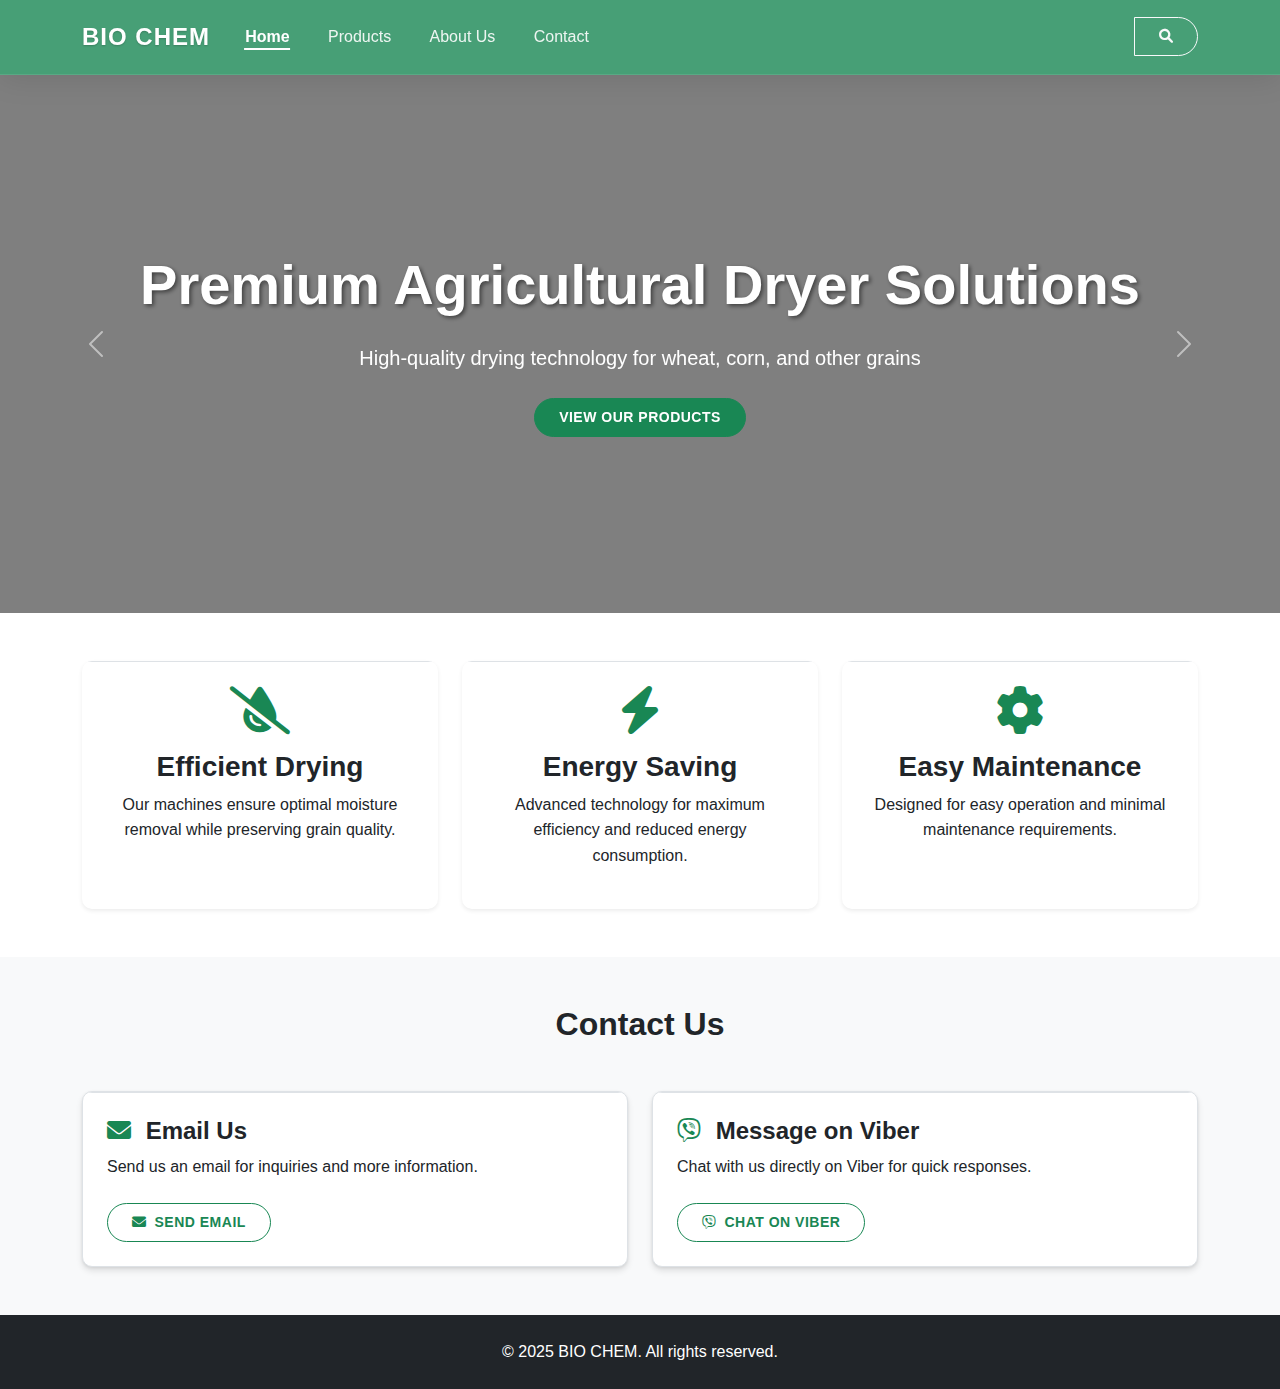
<file: index.html>
<!DOCTYPE html>
<html lang="en">
<head>
    <meta charset="UTF-8">
    <meta name="viewport" content="width=device-width, initial-scale=1.0">
    <title>BIO CHEM - Agricultural Dryer Solutions</title>
    <!-- Bootstrap CSS -->
    <link href="https://cdn.jsdelivr.net/npm/bootstrap@5.3.0/dist/css/bootstrap.min.css" rel="stylesheet">
    <!-- Font Awesome -->
    <link rel="stylesheet" href="https://cdnjs.cloudflare.com/ajax/libs/font-awesome/6.0.0/css/all.min.css">
    <!-- Custom CSS -->
    <link rel="stylesheet" href="css/style.css">
</head>
<body>
    <!-- Navigation -->
    <nav class="navbar navbar-expand-lg navbar-dark bg-success sticky-top">
        <div class="container">
            <a class="navbar-brand fw-bold" href="index.html">BIO CHEM</a>
            <button class="navbar-toggler" type="button" data-bs-toggle="collapse" data-bs-target="#navbarNav">
                <span class="navbar-toggler-icon"></span>
            </button>
            <div class="collapse navbar-collapse" id="navbarNav">
                <ul class="navbar-nav me-auto">
                    <li class="nav-item">
                        <a class="nav-link active" href="index.html">Home</a>
                    </li>
                    <li class="nav-item">
                        <a class="nav-link" href="products.html">Products</a>
                    </li>
                    <li class="nav-item">
                        <a class="nav-link" href="about.html">About Us</a>
                    </li>
                    <li class="nav-item">
                        <a class="nav-link" href="contact.html">Contact</a>
                    </li>
                </ul>
                <!-- Search Form -->
                <form class="d-flex" id="searchForm">
                    <div class="input-group">
                        <input class="form-control me-2" type="search" placeholder="Search products..." aria-label="Search" id="searchInput" style="display: none;">
                        <button class="btn btn-outline-light" type="button" id="searchToggle">
                            <i class="fas fa-search"></i>
                        </button>
                    </div>
                </form>
            </div>
        </div>
    </nav>

    <!-- Hero Carousel -->
    <div id="heroCarousel" class="carousel slide carousel-fade" data-bs-ride="carousel" data-bs-interval="2000">
        <div class="carousel-inner">
            <div class="carousel-item active">
                <div class="hero" style="background-image: linear-gradient(rgba(0, 0, 0, 0.5), rgba(0, 0, 0, 0.5)), url('https://images.unsplash.com/photo-1500382017468-9049fed747ef?ixlib=rb-1.2.1&auto=format&fit=crop&w=1350&q=80');">
                    <div class="container text-center py-5">
                        <h1 class="display-4 fw-bold mb-4">Premium Agricultural Dryer Solutions</h1>
                        <p class="lead mb-4">High-quality drying technology for wheat, corn, and other grains</p>
                        <a href="products.html" class="btn btn-success btn-lg">View Our Products</a>
                    </div>
                </div>
            </div>
            <div class="carousel-item">
                <div class="hero" style="background-image: linear-gradient(rgba(0, 0, 0, 0.5), rgba(0, 0, 0, 0.5)), url('https://images.unsplash.com/photo-1500382017468-9049fed747ef?ixlib=rb-1.2.1&auto=format&fit=crop&w=1350&q=80');">
                    <div class="container text-center py-5">
                        <h1 class="display-4 fw-bold mb-4">Advanced Drying Technology</h1>
                        <p class="lead mb-4">State-of-the-art equipment for optimal grain preservation</p>
                        <a href="products.html" class="btn btn-success btn-lg">Explore Our Range</a>
                    </div>
                </div>
            </div>
            <div class="carousel-item">
                <div class="hero" style="background-image: linear-gradient(rgba(0, 0, 0, 0.5), rgba(0, 0, 0, 0.5)), url('https://images.unsplash.com/photo-1500382017468-9049fed747ef?ixlib=rb-1.2.1&auto=format&fit=crop&w=1350&q=80');">
                    <div class="container text-center py-5">
                        <h1 class="display-4 fw-bold mb-4">Efficient & Reliable</h1>
                        <p class="lead mb-4">Maximize your yield with our high-performance dryers</p>
                        <a href="contact.html" class="btn btn-success btn-lg">Get a Quote</a>
                    </div>
                </div>
            </div>
        </div>
        <!-- Carousel Controls -->
        <button class="carousel-control-prev" type="button" data-bs-target="#heroCarousel" data-bs-slide="prev">
            <span class="carousel-control-prev-icon" aria-hidden="true"></span>
            <span class="visually-hidden">Previous</span>
        </button>
        <button class="carousel-control-next" type="button" data-bs-target="#heroCarousel" data-bs-slide="next">
            <span class="carousel-control-next-icon" aria-hidden="true"></span>
            <span class="visually-hidden">Next</span>
        </button>
    </div>

    <!-- Features Section -->
    <section class="py-5">
        <div class="container">
            <div class="row g-4">
                <div class="col-md-4">
                    <div class="card h-100 border-0 shadow-sm">
                        <div class="card-body text-center">
                            <i class="fas fa-tint-slash fa-3x text-success mb-3"></i>
                            <h3>Efficient Drying</h3>
                            <p>Our machines ensure optimal moisture removal while preserving grain quality.</p>
                        </div>
                    </div>
                </div>
                <div class="col-md-4">
                    <div class="card h-100 border-0 shadow-sm">
                        <div class="card-body text-center">
                            <i class="fas fa-bolt fa-3x text-success mb-3"></i>
                            <h3>Energy Saving</h3>
                            <p>Advanced technology for maximum efficiency and reduced energy consumption.</p>
                        </div>
                    </div>
                </div>
                <div class="col-md-4">
                    <div class="card h-100 border-0 shadow-sm">
                        <div class="card-body text-center">
                            <i class="fas fa-cog fa-3x text-success mb-3"></i>
                            <h3>Easy Maintenance</h3>
                            <p>Designed for easy operation and minimal maintenance requirements.</p>
                        </div>
                    </div>
                </div>
            </div>
        </div>
    </section>

    <!-- Contact Section -->
    <section id="contact" class="bg-light py-5">
        <div class="container">
            <h2 class="text-center mb-5">Contact Us</h2>
            <div class="row g-4">
                <div class="col-md-6">
                    <div class="card h-100">
                        <div class="card-body">
                            <h4><i class="fas fa-envelope me-2 text-success"></i> Email Us</h4>
                            <p class="mb-4">Send us an email for inquiries and more information.</p>
                            <a href="mailto:info@biochem.com?subject=Inquiry%20About%20Products" class="btn btn-outline-success">
                                <i class="fas fa-envelope me-2"></i>Send Email
                            </a>
                        </div>
                    </div>
                </div>
                <div class="col-md-6">
                    <div class="card h-100">
                        <div class="card-body">
                            <h4><i class="fab fa-viber me-2 text-success"></i> Message on Viber</h4>
                            <p class="mb-4">Chat with us directly on Viber for quick responses.</p>
                            <a href="viber://chat?number=+1234567890" class="btn btn-outline-success">
                                <i class="fab fa-viber me-2"></i>Chat on Viber
                            </a>
                        </div>
                    </div>
                </div>
            </div>
        </div>
    </section>

    <!-- Footer -->
    <footer class="bg-dark text-white py-4">
        <div class="container text-center">
            <p class="mb-0">&copy; 2025 BIO CHEM. All rights reserved.</p>
        </div>
    </footer>

    <!-- Bootstrap JS -->
    <script src="https://cdn.jsdelivr.net/npm/bootstrap@5.3.0/dist/js/bootstrap.bundle.min.js"></script>
    <!-- Custom JS -->
    <script src="js/script.js"></script>
</body>
</html>
</file>
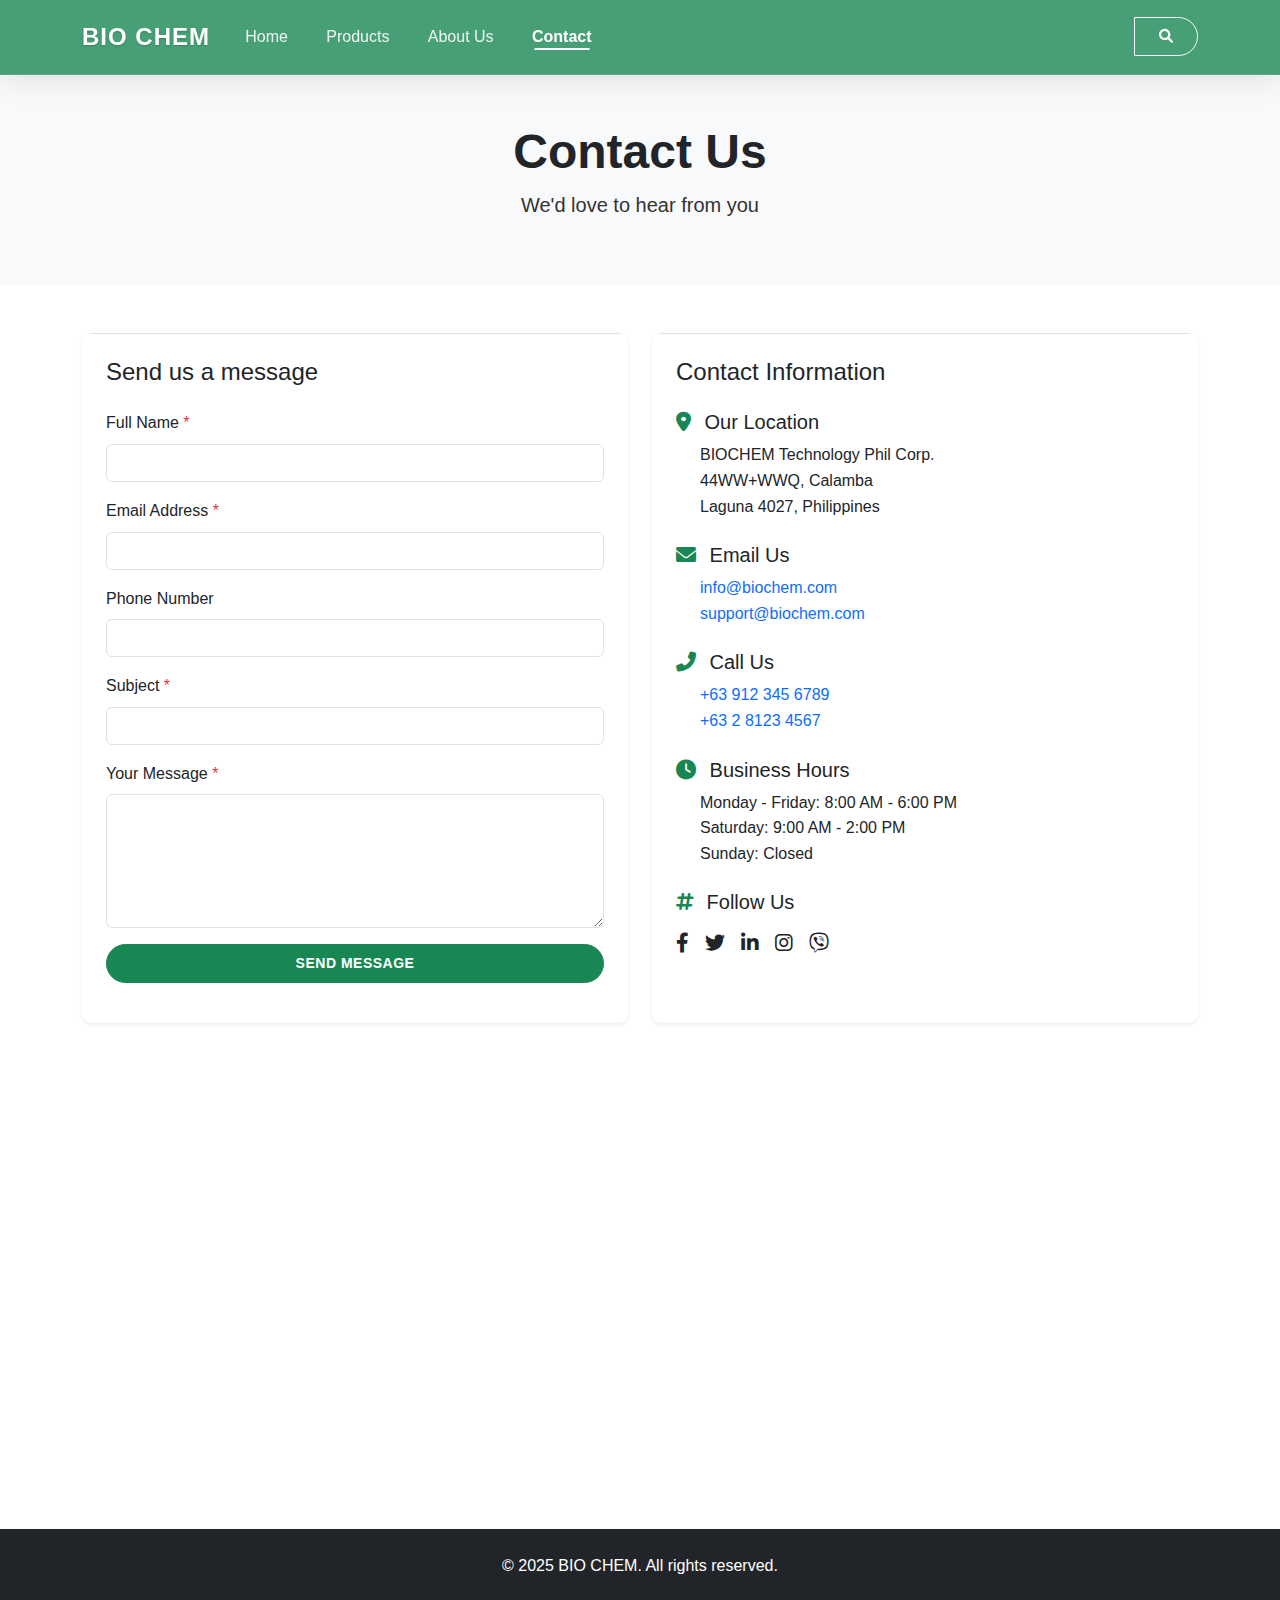
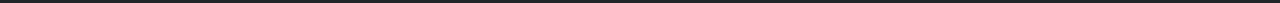
<file: contact.html>
<!DOCTYPE html>
<html lang="en">
<head>
    <meta charset="UTF-8">
    <meta name="viewport" content="width=device-width, initial-scale=1.0">
    <title>Contact Us - BIO CHEM</title>
    <!-- Bootstrap CSS -->
    <link href="https://cdn.jsdelivr.net/npm/bootstrap@5.3.0/dist/css/bootstrap.min.css" rel="stylesheet">
    <!-- Font Awesome -->
    <link rel="stylesheet" href="https://cdnjs.cloudflare.com/ajax/libs/font-awesome/6.0.0/css/all.min.css">
    <!-- Custom CSS -->
    <link rel="stylesheet" href="css/style.css">
</head>
<body>
    <!-- Navigation -->
    <nav class="navbar navbar-expand-lg navbar-dark bg-success sticky-top">
        <div class="container">
            <a class="navbar-brand fw-bold" href="index.html">BIO CHEM</a>
            <button class="navbar-toggler" type="button" data-bs-toggle="collapse" data-bs-target="#navbarNav">
                <span class="navbar-toggler-icon"></span>
            </button>
            <div class="collapse navbar-collapse" id="navbarNav">
                <ul class="navbar-nav me-auto">
                    <li class="nav-item">
                        <a class="nav-link" href="index.html">Home</a>
                    </li>
                    <li class="nav-item">
                        <a class="nav-link" href="products.html">Products</a>
                    </li>
                    <li class="nav-item">
                        <a class="nav-link" href="about.html">About Us</a>
                    </li>
                    <li class="nav-item">
                        <a class="nav-link active" href="contact.html">Contact</a>
                    </li>
                </ul>
                <!-- Search Form -->
                <form class="d-flex" id="searchForm">
                    <div class="input-group">
                        <input class="form-control me-2" type="search" placeholder="Search products..." aria-label="Search" id="searchInput" style="display: none;">
                        <button class="btn btn-outline-light" type="button" id="searchToggle">
                            <i class="fas fa-search"></i>
                        </button>
                    </div>
                </form>
            </div>
        </div>
    </nav>

    <!-- Contact Header -->
    <header class="bg-light py-5">
        <div class="container text-center">
            <h1 class="display-5 fw-bold">Contact Us</h1>
            <p class="lead">We'd love to hear from you</p>
        </div>
    </header>

    <!-- Contact Section -->
    <section class="py-5">
        <div class="container">
            <div class="row g-4">
                <div class="col-lg-6">
                    <div class="card h-100 border-0 shadow-sm">
                        <div class="card-body p-4">
                            <h2 class="h4 mb-4">Send us a message</h2>
                            <form id="contactForm" action="https://formspree.io/f/your-form-id-here" method="POST">
                                <div class="mb-3">
                                    <label for="name" class="form-label">Full Name <span class="text-danger">*</span></label>
                                    <input type="text" class="form-control" id="name" name="name" required>
                                </div>
                                <div class="mb-3">
                                    <label for="email" class="form-label">Email Address <span class="text-danger">*</span></label>
                                    <input type="email" class="form-control" id="email" name="email" required>
                                </div>
                                <div class="mb-3">
                                    <label for="phone" class="form-label">Phone Number</label>
                                    <input type="tel" class="form-control" id="phone" name="phone">
                                </div>
                                <div class="mb-3">
                                    <label for="subject" class="form-label">Subject <span class="text-danger">*</span></label>
                                    <input type="text" class="form-control" id="subject" name="subject" required>
                                </div>
                                <div class="mb-3">
                                    <label for="message" class="form-label">Your Message <span class="text-danger">*</span></label>
                                    <textarea class="form-control" id="message" name="message" rows="5" required></textarea>
                                </div>
                                <div class="d-grid">
                                    <button type="submit" class="btn btn-success btn-lg">Send Message</button>
                                </div>
                                <div id="formStatus" class="mt-3"></div>
                            </form>
                        </div>
                    </div>
                </div>
                <div class="col-lg-6">
                    <div class="card h-100 border-0 shadow-sm">
                        <div class="card-body p-4">
                            <h2 class="h4 mb-4">Contact Information</h2>
                            <div class="mb-4">
                                <h3 class="h5"><i class="fas fa-map-marker-alt text-success me-2"></i> Our Location</h3>
                                <p class="ms-4 mb-0">BIOCHEM Technology Phil Corp.<br>44WW+WWQ, Calamba<br>Laguna 4027, Philippines</p>
                            </div>
                            <div class="mb-4">
                                <h3 class="h5"><i class="fas fa-envelope text-success me-2"></i> Email Us</h3>
                                <p class="ms-4 mb-0">
                                    <a href="mailto:info@biochem.com" class="text-decoration-none">info@biochem.com</a><br>
                                    <a href="mailto:support@biochem.com" class="text-decoration-none">support@biochem.com</a>
                                </p>
                            </div>
                            <div class="mb-4">
                                <h3 class="h5"><i class="fas fa-phone-alt text-success me-2"></i> Call Us</h3>
                                <p class="ms-4 mb-0">
                                    <a href="tel:+639123456789" class="text-decoration-none">+63 912 345 6789</a><br>
                                    <a href="tel:+63281234567" class="text-decoration-none">+63 2 8123 4567</a>
                                </p>
                            </div>
                            <div class="mb-4">
                                <h3 class="h5"><i class="fas fa-clock text-success me-2"></i> Business Hours</h3>
                                <ul class="list-unstyled ms-4">
                                    <li>Monday - Friday: 8:00 AM - 6:00 PM</li>
                                    <li>Saturday: 9:00 AM - 2:00 PM</li>
                                    <li>Sunday: Closed</li>
                                </ul>
                            </div>
                            <div class="social-links mt-4">
                                <h3 class="h5"><i class="fas fa-hashtag text-success me-2"></i> Follow Us</h3>
                                <div class="d-flex gap-3 mt-3">
                                    <a href="#" class="text-dark"><i class="fab fa-facebook-f fa-lg"></i></a>
                                    <a href="#" class="text-dark"><i class="fab fa-twitter fa-lg"></i></a>
                                    <a href="#" class="text-dark"><i class="fab fa-linkedin-in fa-lg"></i></a>
                                    <a href="#" class="text-dark"><i class="fab fa-instagram fa-lg"></i></a>
                                    <a href="#" class="text-dark"><i class="fab fa-viber fa-lg"></i></a>
                                </div>
                            </div>
                        </div>
                    </div>
                </div>
            </div>
        </div>
    </section>

    <!-- Map Section -->
    <div class="container-fluid p-0">
        <iframe 
            src="https://www.google.com/maps/embed?pb=!1m18!1m12!1m3!1d3862.1234567890123!2d121.1473503!3d14.1473486!2m3!1f0!2f0!3f0!3m2!1i1024!2i768!4f13.1!3m3!1m2!1s0x33bd641540000001%3A0xf2113b59e7828021!2sBIOCHEM%20Technology%20Phil%20Corp!5e0!3m2!1sen!2sph!4v1620000000000!5m2!1sen!2sph&markers=color:red%7C14.1473486,121.1473503"
            width="100%" 
            height="450" 
            style="border:0;" 
            allowfullscreen="" 
            loading="lazy"
            title="BIOCHEM Technology Phil Corp. - Calamba, Laguna">
        </iframe>
    </div>

    <!-- Footer -->
    <footer class="bg-dark text-white py-4">
        <div class="container text-center">
            <p class="mb-0">&copy; 2025 BIO CHEM. All rights reserved.</p>
        </div>
    </footer>

    <!-- Bootstrap JS -->
    <script src="https://cdn.jsdelivr.net/npm/bootstrap@5.3.0/dist/js/bootstrap.bundle.min.js"></script>
    <!-- Custom JS -->
    <script src="js/script.js"></script>
    <!-- Contact Form JS -->
    <script>
        document.addEventListener('DOMContentLoaded', function() {
            const contactForm = document.getElementById('contactForm');
            const formStatus = document.getElementById('formStatus');
            
            if (contactForm) {
                contactForm.addEventListener('submit', async function(e) {
                    e.preventDefault();
                    
                    const formData = new FormData(contactForm);
                    const submitButton = contactForm.querySelector('button[type="submit"]');
                    const originalButtonText = submitButton.innerHTML;
                    
                    // Disable button and show loading state
                    submitButton.disabled = true;
                    submitButton.innerHTML = '<span class="spinner-border spinner-border-sm me-2" role="status" aria-hidden="true"></span>Sending...';
                    
                    try {
                        const response = await fetch(contactForm.action, {
                            method: 'POST',
                            body: formData,
                            headers: {
                                'Accept': 'application/json'
                            }
                        });
                        
                        if (response.ok) {
                            formStatus.innerHTML = '<div class="alert alert-success">Thank you for your message! We will get back to you soon.</div>';
                            contactForm.reset();
                        } else {
                            throw new Error('Form submission failed');
                        }
                    } catch (error) {
                        formStatus.innerHTML = '<div class="alert alert-danger">Sorry, there was a problem sending your message. Please try again later or contact us directly.</div>';
                        console.error('Error:', error);
                    } finally {
                        // Re-enable button and restore original text
                        submitButton.disabled = false;
                        submitButton.innerHTML = originalButtonText;
                        
                        // Scroll to form status
                        formStatus.scrollIntoView({ behavior: 'smooth', block: 'nearest' });
                        
                        // Clear status message after 10 seconds
                        setTimeout(() => {
                            formStatus.innerHTML = '';
                        }, 10000);
                    }
                });
            }
        });
    </script>
</body>
</html>
</file>
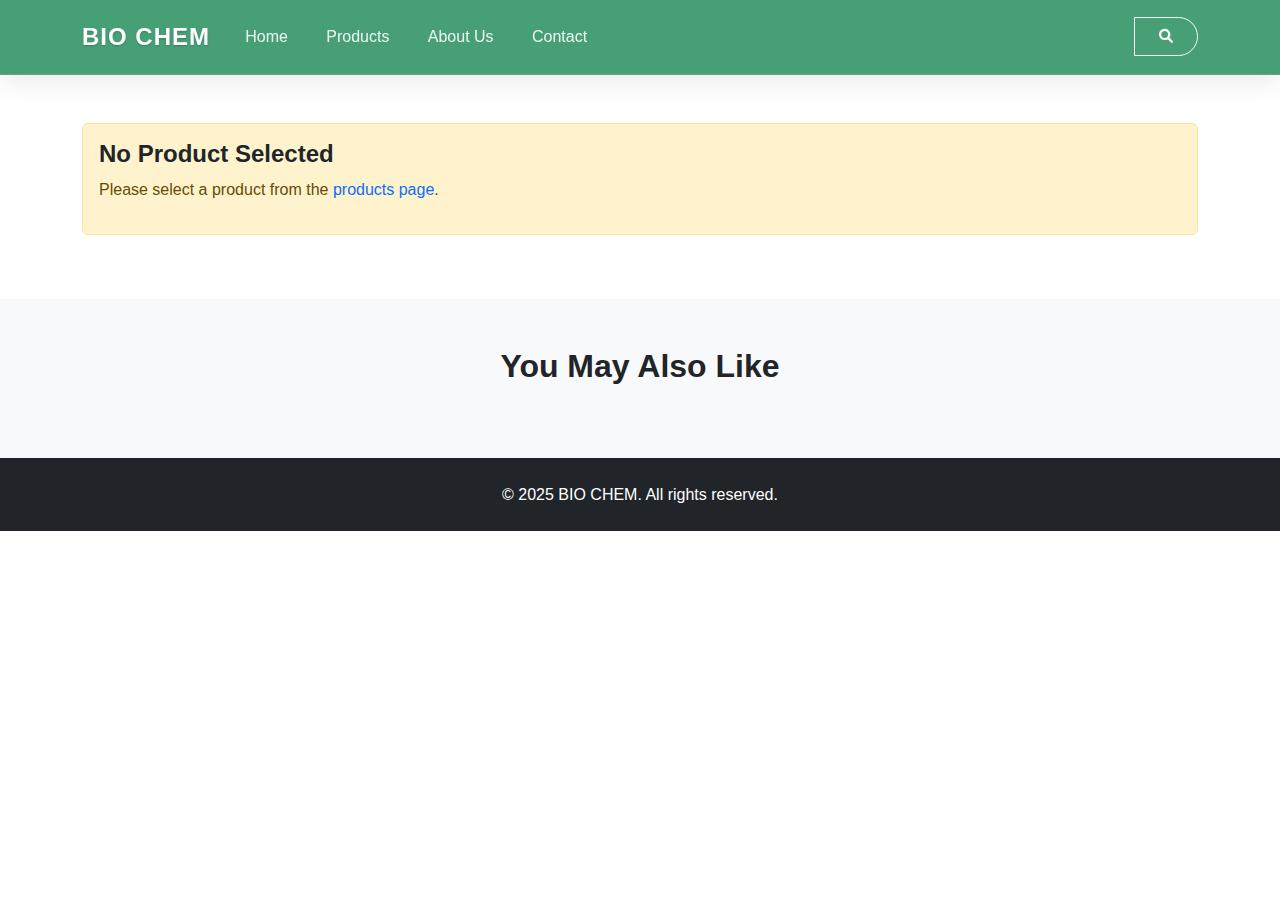
<file: product-details.html>
<!DOCTYPE html>
<html lang="en">
<head>
    <meta charset="UTF-8">
    <meta name="viewport" content="width=device-width, initial-scale=1.0">
    <title>Product Details - BIO CHEM</title>
    <!-- Bootstrap CSS -->
    <link href="https://cdn.jsdelivr.net/npm/bootstrap@5.3.0/dist/css/bootstrap.min.css" rel="stylesheet">
    <!-- Font Awesome -->
    <link rel="stylesheet" href="https://cdnjs.cloudflare.com/ajax/libs/font-awesome/6.0.0/css/all.min.css">
    <!-- Custom CSS -->
    <link rel="stylesheet" href="css/style.css">
</head>
<body>
    <!-- Navigation -->
    <nav class="navbar navbar-expand-lg navbar-dark bg-success sticky-top">
        <div class="container">
            <a class="navbar-brand fw-bold" href="index.html">BIO CHEM</a>
            <button class="navbar-toggler" type="button" data-bs-toggle="collapse" data-bs-target="#navbarNav">
                <span class="navbar-toggler-icon"></span>
            </button>
            <div class="collapse navbar-collapse" id="navbarNav">
                <ul class="navbar-nav me-auto">
                    <li class="nav-item">
                        <a class="nav-link" href="index.html">Home</a>
                    </li>
                    <li class="nav-item">
                        <a class="nav-link" href="products.html">Products</a>
                    </li>
                    <li class="nav-item">
                        <a class="nav-link" href="about.html">About Us</a>
                    </li>
                    <li class="nav-item">
                        <a class="nav-link" href="index.html#contact">Contact</a>
                    </li>
                </ul>
                <!-- Search Form -->
                <form class="d-flex" id="searchForm">
                    <div class="input-group">
                        <input class="form-control me-2" type="search" placeholder="Search products..." aria-label="Search" id="searchInput" style="display: none;">
                        <button class="btn btn-outline-light" type="button" id="searchToggle">
                            <i class="fas fa-search"></i>
                        </button>
                    </div>
                </form>
            </div>
        </div>
    </nav>

    <!-- Product Details Section -->
    <section class="py-5">
        <div class="container">
            <div id="productDetails">
                <!-- Product details will be loaded here by JavaScript -->
                <div class="text-center py-5">
                    <div class="spinner-border text-success" role="status">
                        <span class="visually-hidden">Loading...</span>
                    </div>
                    <p class="mt-3">Loading product details...</p>
                </div>
            </div>
        </div>
    </section>

    <!-- Related Products -->
    <section class="py-5 bg-light">
        <div class="container">
            <h2 class="text-center mb-5">You May Also Like</h2>
            <div class="row g-4" id="relatedProducts">
                <!-- Related products will be loaded here by JavaScript -->
            </div>
        </div>
    </section>

    <!-- Inquiry Modal -->
    <div class="modal fade" id="inquiryModal" tabindex="-1" aria-hidden="true">
        <div class="modal-dialog">
            <div class="modal-content">
                <div class="modal-header">
                    <h5 class="modal-title">Inquiry: <span id="productName"></span></h5>
                    <button type="button" class="btn-close" data-bs-dismiss="modal" aria-label="Close"></button>
                </div>
                <div class="modal-body">
                    <p>Please choose your preferred contact method:</p>
                    <div class="d-grid gap-2">
                        <a href="#" id="emailInquiry" class="btn btn-outline-success">
                            <i class="fas fa-envelope me-2"></i>Send Email
                        </a>
                        <a href="#" id="viberInquiry" class="btn btn-outline-success">
                            <i class="fab fa-viber me-2"></i>Chat on Viber
                        </a>
                    </div>
                </div>
            </div>
        </div>
    </div>

    <!-- Footer -->
    <footer class="bg-dark text-white py-4">
        <div class="container text-center">
            <p class="mb-0">&copy; 2025 BIO CHEM. All rights reserved.</p>
        </div>
    </footer>

    <!-- Bootstrap JS -->
    <script src="https://cdn.jsdelivr.net/npm/bootstrap@5.3.0/dist/js/bootstrap.bundle.min.js"></script>
    <!-- Custom JS -->
    <script src="js/script.js"></script>
    <script src="js/product-details.js"></script>
</body>
</html>
</file>
<file: css/style.css>
/* Global Styles */
:root {
    --primary-color: #198754; /* Bootstrap success color */
    --secondary-color: #146c43;
    --dark-color: #212529;
    --light-color: #f8f9fa;
}

body {
    font-family: 'Segoe UI', Tahoma, Geneva, Verdana, sans-serif;
    line-height: 1.6;
    color: #333;
    padding-top: 0; /* Removed fixed navbar padding */
    margin: 0;
}

h1, h2, h3, h4, h5, h6 {
    font-weight: 700;
    color: var(--dark-color);
}

a {
    text-decoration: none;
    transition: all 0.3s ease;
}

.btn {
    padding: 0.5rem 1.5rem;
    border-radius: 50px;
    font-weight: 600;
    text-transform: uppercase;
    font-size: 0.875rem;
    letter-spacing: 0.5px;
}

.btn-success {
    background-color: var(--primary-color);
    border-color: var(--primary-color);
}

.btn-success:hover {
    background-color: var(--secondary-color);
    border-color: var(--secondary-color);
}

/* Navigation */
.navbar {
    background: rgba(25, 135, 84, 0.8) !important; /* Semi-transparent background */
    backdrop-filter: blur(10px);
    -webkit-backdrop-filter: blur(10px);
    padding: 0.8rem 0;
    transition: all 0.3s ease;
    box-shadow: 0 4px 30px rgba(0, 0, 0, 0.1);
    border-bottom: 1px solid rgba(255, 255, 255, 0.1);
}

.navbar.scrolled {
    background: rgba(25, 135, 84, 0.95) !important;
    padding: 0.5rem 0;
    box-shadow: 0 4px 20px rgba(0, 0, 0, 0.15);
}

.navbar-brand {
    font-size: 1.5rem;
    font-weight: 800;
    letter-spacing: 1px;
    color: white !important;
    text-shadow: 0 1px 2px rgba(0, 0, 0, 0.2);
}

.nav-link {
    font-weight: 500;
    padding: 0.5rem 1rem !important;
    position: relative;
    color: rgba(255, 255, 255, 0.9) !important;
    transition: all 0.3s ease;
    border-radius: 4px;
    margin: 0 0.2rem;
}

.nav-link:hover {
    color: white !important;
    background: rgba(255, 255, 255, 0.15);
}

.nav-link::after {
    content: '';
    position: absolute;
    width: 0;
    height: 2px;
    bottom: 0.5rem;
    left: 50%;
    transform: translateX(-50%);
    background-color: white;
    transition: all 0.3s ease;
    opacity: 0;
}

.nav-link:hover::after,
.nav-link.active::after {
    width: 60%;
    opacity: 1;
}

.nav-link.active {
    font-weight: 600;
    color: white !important;
}

/* Hero Section */
.hero {
    background: linear-gradient(rgba(0, 0, 0, 0.6), rgba(0, 0, 0, 0.6)), url('https://images.unsplash.com/photo-1500382017468-9049fed747ef?ixlib=rb-1.2.1&auto=format&fit=crop&w=1350&q=80') no-repeat center center/cover;
    color: white;
    padding: 8rem 0;
    text-align: center;
    margin-top: 0;
}

.hero h1 {
    font-size: 3.5rem;
    font-weight: 800;
    margin-bottom: 1.5rem;
    color: white;
    text-shadow: 2px 2px 4px rgba(0, 0, 0, 0.5);
}

.hero p {
    font-size: 1.25rem;
    margin-bottom: 2rem;
    max-width: 700px;
    margin-left: auto;
    margin-right: auto;
}

/* Cards */
.card {
    transition: transform 0.3s ease, box-shadow 0.3s ease, border-color 0.3s ease;
    border: 1px solid #dee2e6;
    border-radius: 10px;
    overflow: hidden;
    height: 100%;
    box-shadow: 0 4px 6px rgba(0, 0, 0, 0.1), 0 1px 3px rgba(0, 0, 0, 0.08);
}

.card-body {
    border-top: 1px solid #dee2e6;
    padding: 1.5rem;
}

.card:hover {
    transform: translateY(-5px);
    box-shadow: 0 10px 20px rgba(0, 0, 0, 0.1);
}

.card-img-top {
    height: 200px;
    object-fit: cover;
}

/* Product Cards */
.product-card .card-body {
    display: flex;
    flex-direction: column;
}

.product-card .btn {
    margin-top: auto;
}

/* Contact Section */
#contact .card {
    height: 100%;
    transition: all 0.3s ease;
}

#contact .card:hover {
    transform: translateY(-5px);
    box-shadow: 0 5px 15px rgba(0, 0, 0, 0.1);
}

/* Footer */
footer {
    background-color: var(--dark-color);
    color: white;
    padding: 2rem 0;
}

/* Product Details */
.product-gallery {
    margin-bottom: 2rem;
}

.product-gallery img {
    width: 100%;
    border-radius: 8px;
    margin-bottom: 1rem;
    cursor: pointer;
    transition: transform 0.3s ease;
}

.product-gallery img:hover {
    transform: scale(1.05);
}

.specs-table {
    width: 100%;
    border-collapse: collapse;
    margin: 1.5rem 0;
}

.specs-table th,
.specs-table td {
    padding: 0.75rem;
    border: 1px solid #dee2e6;
    text-align: left;
}

.specs-table th {
    background-color: #f8f9fa;
    width: 40%;
}

/* Responsive Adjustments */
@media (max-width: 768px) {
    .hero h1 {
        font-size: 2.5rem;
    }
    
    .hero p {
        font-size: 1.1rem;
    }
    
    .card {
        margin-bottom: 1.5rem;
    }
}

/* Animation */
@keyframes fadeIn {
    from { opacity: 0; transform: translateY(20px); }
    to { opacity: 1; transform: translateY(0); }
}

.fade-in {
    animation: fadeIn 0.6s ease-out forwards;
}

/* Modal */
.modal-content {
    border: none;
    border-radius: 10px;
    overflow: hidden;
}

.modal-header {
    background-color: var(--primary-color);
    color: white;
    border: none;
}

.modal-body {
    padding: 2rem;
}

.btn-close {
    filter: invert(1) grayscale(100%) brightness(200%);
}

/* Loading Spinner */
.spinner-border {
    width: 3rem;
    height: 3rem;
}
</file>
